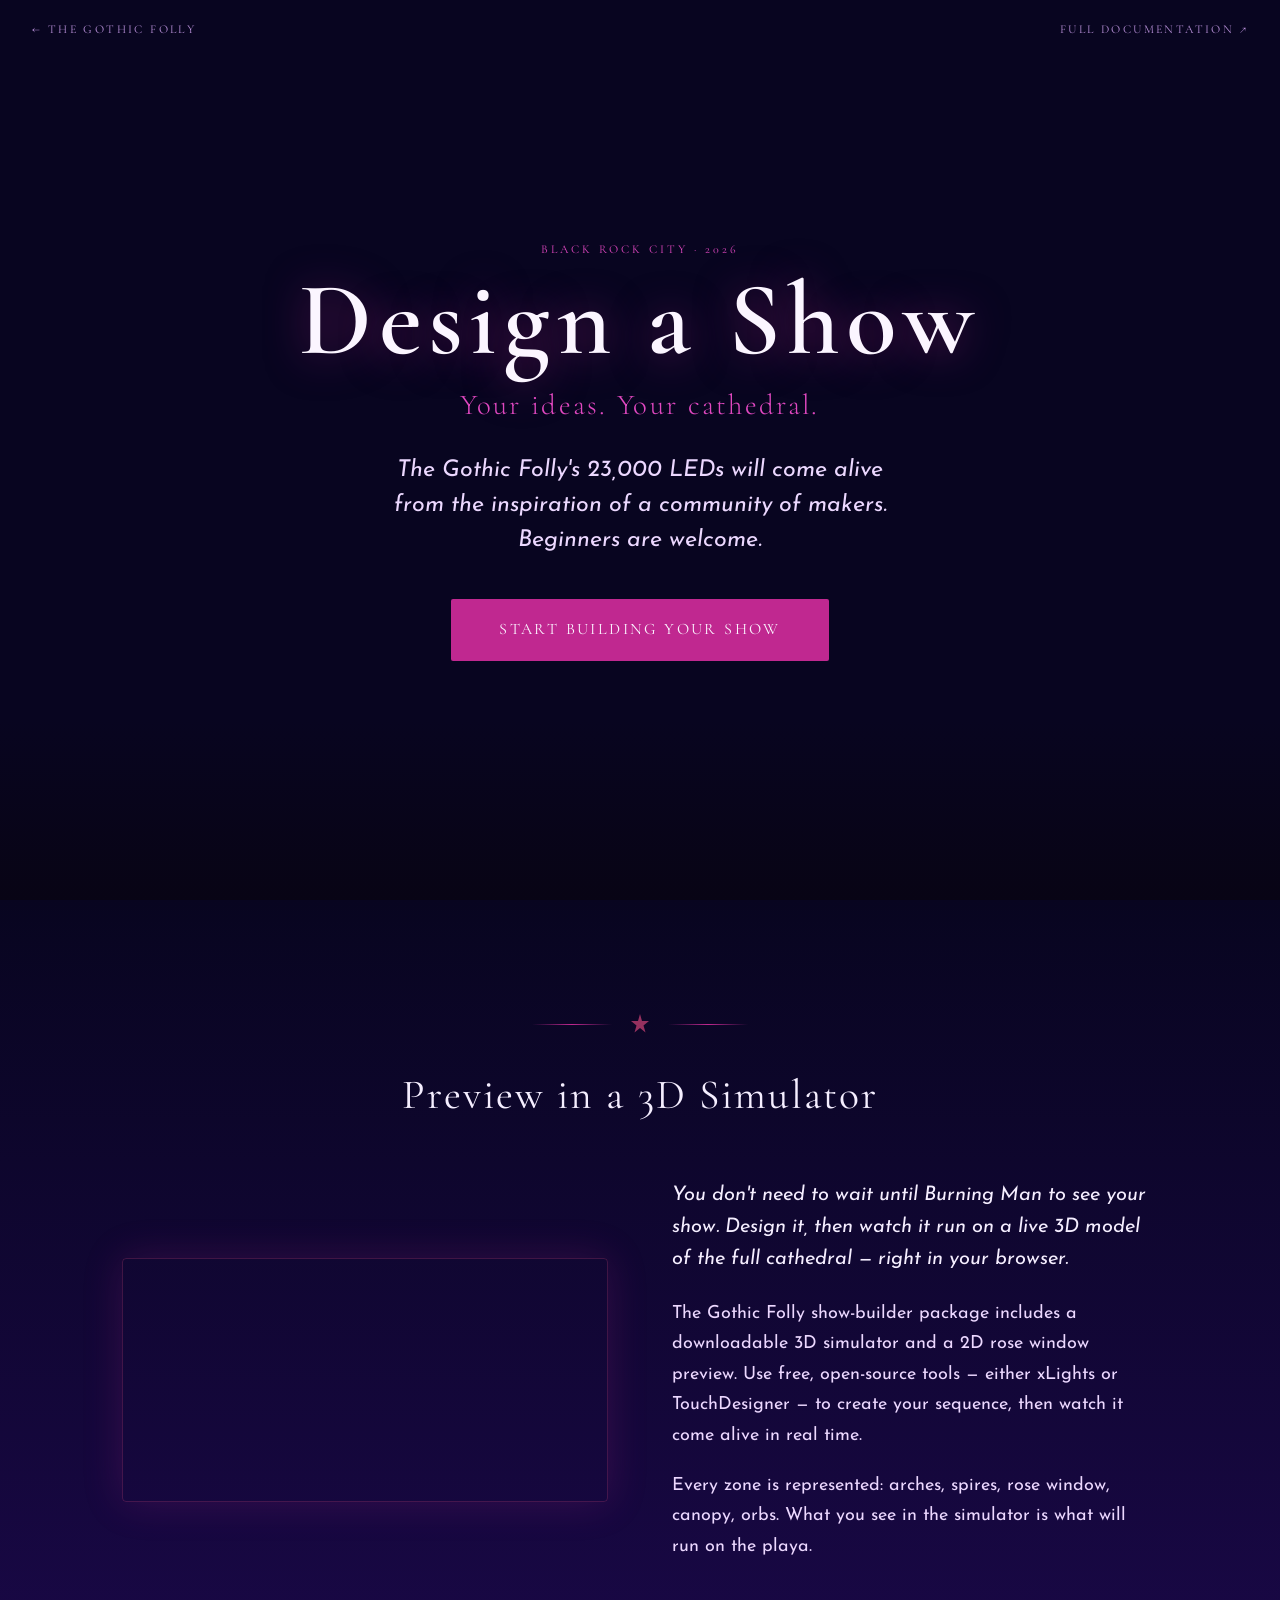
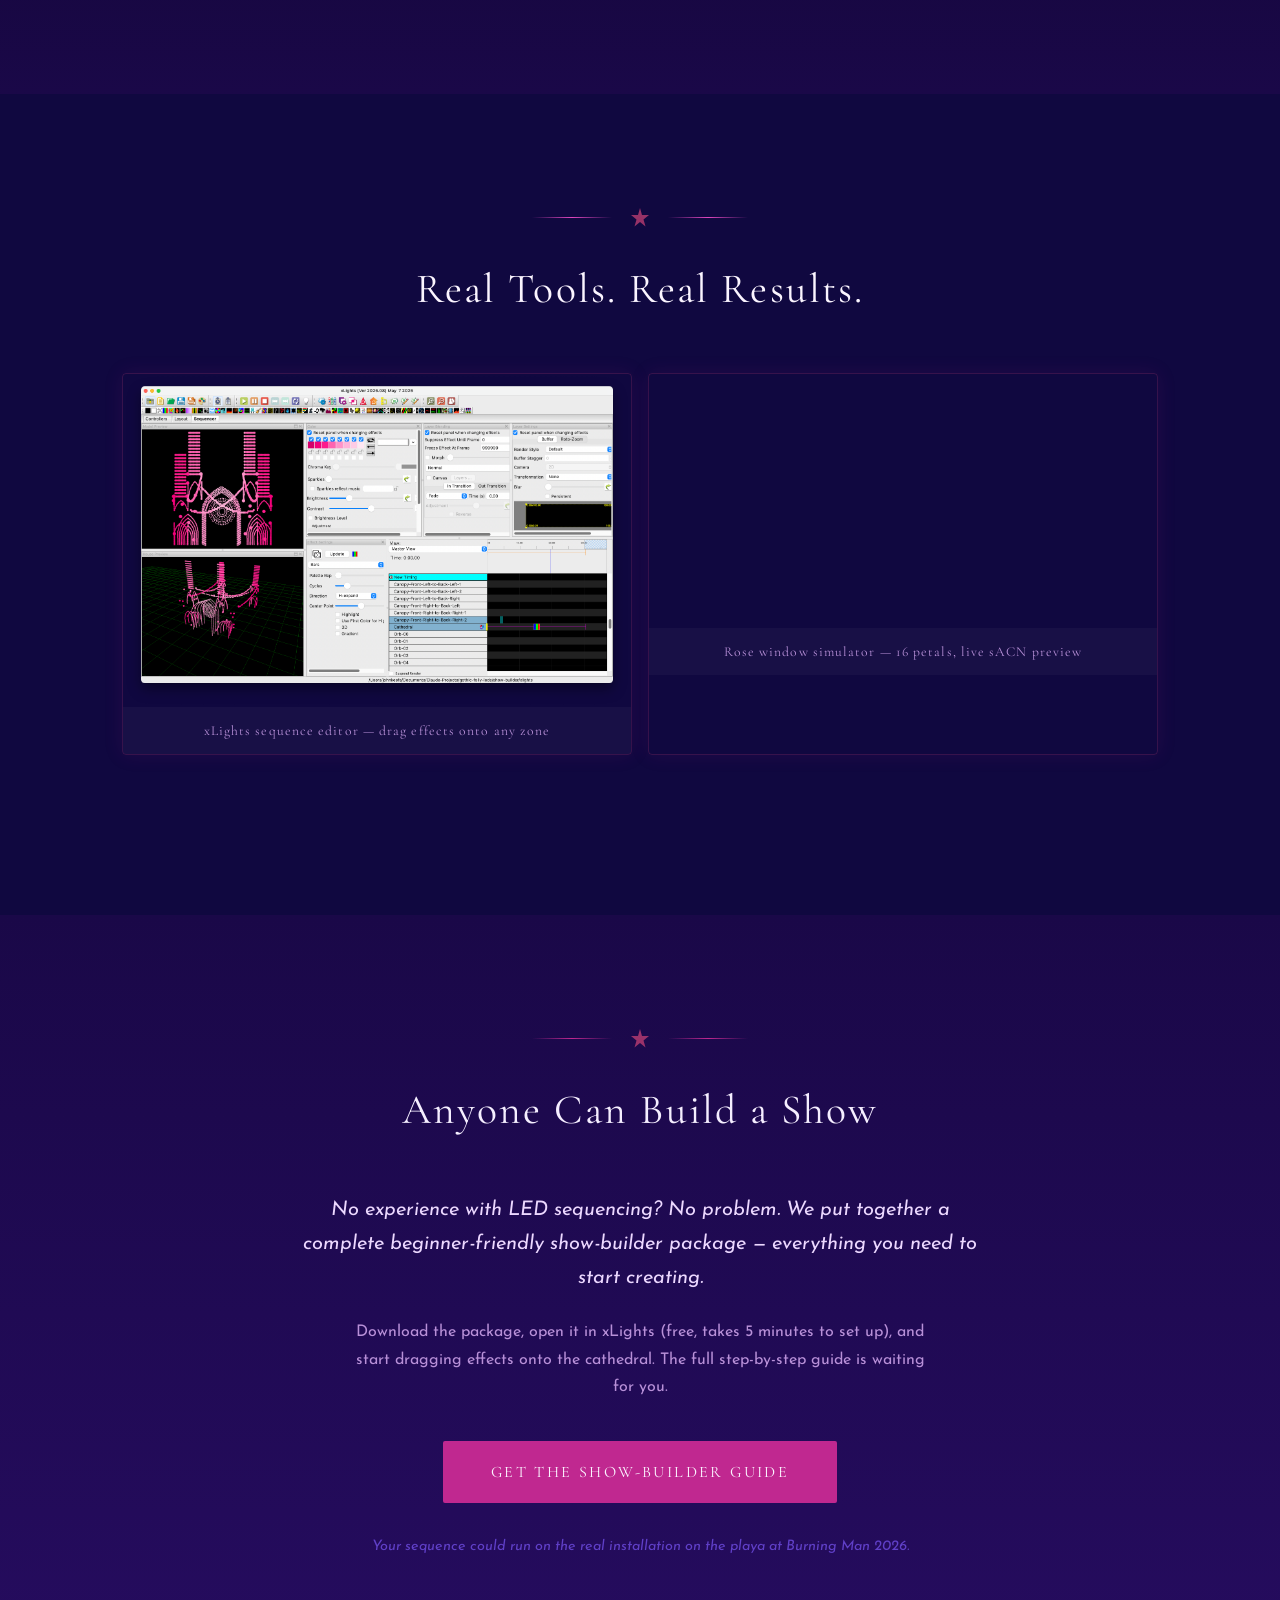
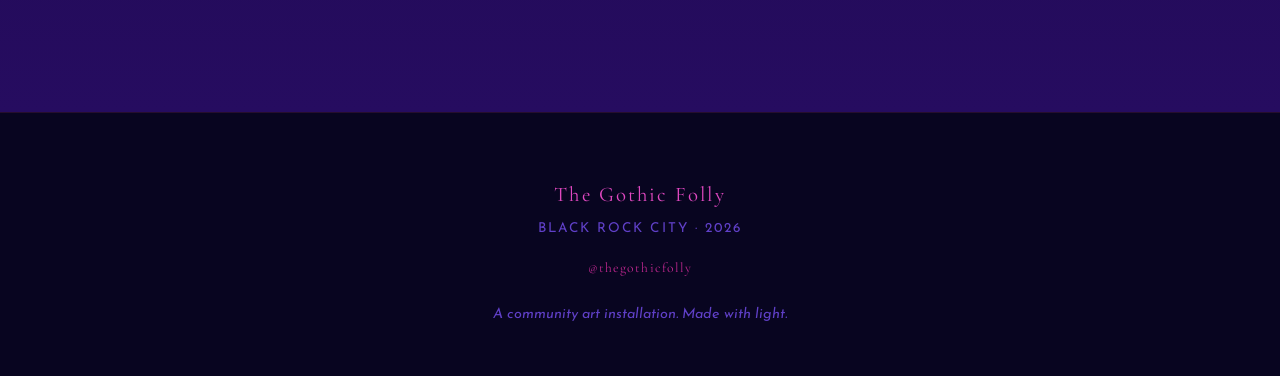
<file: shows/index.html>
<!DOCTYPE html>
<html lang="en">
<head>
  <meta charset="UTF-8" />
  <meta name="viewport" content="width=device-width, initial-scale=1.0" />
  <title>Design a Show — The Gothic Folly</title>
  <link rel="stylesheet" href="../style.css" />
  <link rel="icon" type="image/x-icon" href="/favicon.ico" />
  <link rel="icon" type="image/png" sizes="32x32" href="/favicon-32x32.png" />
  <link rel="icon" type="image/png" sizes="16x16" href="/favicon-16x16.png" />
  <link rel="apple-touch-icon" sizes="180x180" href="/apple-touch-icon.png" />
  <link rel="preconnect" href="https://fonts.googleapis.com" />
  <link rel="preconnect" href="https://fonts.gstatic.com" crossorigin />
  <link href="https://fonts.googleapis.com/css2?family=Cormorant+Garamond:wght@300;400;600&family=Josefin+Sans:wght@300;400;600&display=swap" rel="stylesheet" />
  <style>
    /* ── Page-specific overrides ── */

    .hero-video {
      position: absolute;
      inset: 0;
      width: 100%;
      height: 100%;
      object-fit: cover;
      object-position: center;
      z-index: 0;
    }

    .hero-video-overlay {
      position: absolute;
      inset: 0;
      background:
        linear-gradient(180deg,
          rgba(8,5,32,0.55) 0%,
          rgba(8,5,32,0.35) 40%,
          rgba(8,5,32,0.65) 80%,
          rgba(8,4,20,0.92) 100%);
      z-index: 1;
    }

    .hero-content { z-index: 2; }

    /* hero for shows has no background image */
    .hero { background-image: none; background-color: var(--playa); }

    /* ── Top nav bar ── */
    .shows-nav {
      position: absolute;
      top: 0;
      left: 0;
      right: 0;
      z-index: 10;
      padding: 1.2rem 2rem;
      display: flex;
      justify-content: space-between;
      align-items: center;
    }

    .shows-nav a {
      font-family: var(--font-display);
      font-size: 0.75rem;
      letter-spacing: 0.2em;
      text-transform: uppercase;
      color: var(--sand-dark);
      text-decoration: none;
      transition: color 0.2s;
    }
    .shows-nav a:hover { color: var(--gold-light); }

    /* ── Hero title override ── */
    .hero-title-shows {
      font-family: var(--font-display);
      font-size: clamp(3rem, 9vw, 6.5rem);
      font-weight: 600;
      line-height: 1.05;
      letter-spacing: 0.06em;
      color: var(--white);
      text-shadow: 0 2px 40px rgba(192,40,144,0.5);
      margin-bottom: 0.4rem;
    }

    .hero-subtitle {
      font-family: var(--font-display);
      font-size: clamp(1.2rem, 3vw, 1.8rem);
      font-weight: 300;
      color: var(--gold-light);
      letter-spacing: 0.08em;
      margin-bottom: 1.5rem;
    }

    /* ── Simulator showcase ── */
    .sim-showcase {
      padding: 7rem 0;
      background: linear-gradient(180deg, var(--playa) 0%, #1A0848 100%);
    }

    .sim-showcase-grid {
      display: grid;
      grid-template-columns: 1fr 1fr;
      gap: 4rem;
      align-items: center;
    }
    @media (max-width: 820px) {
      .sim-showcase-grid { grid-template-columns: 1fr; }
    }

    .sim-video-wrap {
      border-radius: 4px;
      overflow: hidden;
      border: 1px solid rgba(208,68,120,0.25);
      box-shadow: 0 0 40px rgba(192,40,144,0.2);
    }

    .sim-video-wrap video {
      width: 100%;
      display: block;
    }

    .sim-text .lead {
      font-size: 1.25rem;
      font-style: italic;
      color: var(--sand-light);
      line-height: 1.6;
      margin-bottom: 1.5rem;
    }

    .sim-text p {
      color: var(--sand);
      margin-bottom: 1.2rem;
    }

    /* ── Screenshots section ── */
    .screenshots {
      padding: 7rem 0;
      background: #100840;
    }

    .screenshots-grid {
      display: grid;
      grid-template-columns: 1fr 1fr;
      gap: 1rem;
      margin-bottom: 3rem;
    }
    @media (max-width: 640px) { .screenshots-grid { grid-template-columns: 1fr; } }

    .screenshot-item {
      border-radius: 4px;
      overflow: hidden;
      border: 1px solid rgba(208,68,120,0.2);
      box-shadow: 0 0 20px rgba(192,40,144,0.1);
    }

    .screenshot-item img {
      width: 100%;
      display: block;
      transition: transform 0.4s ease;
    }
    .screenshot-item:hover img { transform: scale(1.02); }

    .screenshot-caption {
      padding: 0.75rem 1rem;
      background: rgba(255,255,255,0.03);
      font-size: 0.85rem;
      letter-spacing: 0.08em;
      color: var(--sand-dark);
      font-family: var(--font-display);
      text-align: center;
    }

    /* ── Call to action section ── */
    .shows-cta {
      padding: 7rem 0;
      background: linear-gradient(180deg, #1A0848 0%, #260C60 100%);
      text-align: center;
    }

    .shows-cta .lead {
      font-size: 1.25rem;
      font-style: italic;
      color: var(--sand);
      max-width: 680px;
      margin: 0 auto 1.5rem;
      line-height: 1.7;
    }

    .shows-cta p {
      color: var(--sand-dark);
      max-width: 580px;
      margin: 0 auto 2.5rem;
      font-size: 1rem;
      line-height: 1.7;
    }

    .cta-buttons {
      display: flex;
      gap: 1rem;
      justify-content: center;
      flex-wrap: wrap;
      margin-bottom: 2rem;
    }

    .btn-xl {
      font-size: 1rem;
      padding: 1.1rem 3rem;
      letter-spacing: 0.15em;
    }
  </style>
</head>
<body>

  <!-- HERO — video background (blue rose window) -->
  <header class="hero">
    <video class="hero-video" autoplay muted loop playsinline>
      <source src="/shows/videos/rose-wave.mp4" type="video/mp4" />
    </video>
    <div class="hero-video-overlay"></div>

    <nav class="shows-nav">
      <a href="/">← The Gothic Folly</a>
      <a href="https://wiki.thegothicfolly.com/light-show-design/" target="_blank">Full Documentation ↗</a>
    </nav>

    <div class="hero-content">
      <p class="hero-eyebrow">Black Rock City · 2026</p>
      <h1 class="hero-title-shows">Design a Show</h1>
      <p class="hero-subtitle">Your ideas. Your cathedral.</p>
      <p class="hero-tagline">The Gothic Folly's 23,000 LEDs will come alive from the inspiration of a community of makers. Beginners are welcome.</p>
      <div class="hero-cta">
        <a href="https://wiki.thegothicfolly.com/light-show-design/" class="btn btn-primary btn-xl">Start Building Your Show</a>
      </div>
    </div>
  </header>

  <!-- 3D SIMULATOR SHOWCASE -->
  <section class="sim-showcase">
    <div class="container">
      <div class="section-ornament">
        <span class="ornament-line"></span>
        <svg width="24" height="24" viewBox="0 0 24 24" fill="none" xmlns="http://www.w3.org/2000/svg">
          <path d="M12 2 L14 9 L21 9 L15.5 13.5 L17.5 20.5 L12 16 L6.5 20.5 L8.5 13.5 L3 9 L10 9 Z" fill="#D04478" opacity="0.7"/>
        </svg>
        <span class="ornament-line"></span>
      </div>
      <h2 class="section-title">Preview in a 3D Simulator</h2>

      <div class="sim-showcase-grid">
        <div class="sim-video-wrap">
          <video autoplay muted loop playsinline>
            <source src="/shows/videos/3d-simulator.mp4" type="video/mp4" />
          </video>
        </div>
        <div class="sim-text">
          <p class="lead">You don't need to wait until Burning Man to see your show. Design it, then watch it run on a live 3D model of the full cathedral — right in your browser.</p>
          <p>The Gothic Folly show-builder package includes a downloadable 3D simulator and a 2D rose window preview. Use free, open-source tools — either xLights or TouchDesigner — to create your sequence, then watch it come alive in real time.</p>
          <p>Every zone is represented: arches, spires, rose window, canopy, orbs. What you see in the simulator is what will run on the playa.</p>
        </div>
      </div>
    </div>
  </section>

  <!-- SCREENSHOTS -->
  <section class="screenshots">
    <div class="container">
      <div class="section-ornament">
        <span class="ornament-line ornament-line--light"></span>
        <svg width="24" height="24" viewBox="0 0 24 24" fill="none" xmlns="http://www.w3.org/2000/svg">
          <path d="M12 2 L14 9 L21 9 L15.5 13.5 L17.5 20.5 L12 16 L6.5 20.5 L8.5 13.5 L3 9 L10 9 Z" fill="#D04478" opacity="0.7"/>
        </svg>
        <span class="ornament-line ornament-line--light"></span>
      </div>
      <h2 class="section-title section-title--light">Real Tools. Real Results.</h2>

      <div class="screenshots-grid">
        <div class="screenshot-item">
          <img src="/shows/images/colorful-xlights-cathedral.png" alt="xLights sequence editor with the Gothic Folly cathedral layout" />
          <div class="screenshot-caption">xLights sequence editor — drag effects onto any zone</div>
        </div>
        <div class="screenshot-item">
          <video autoplay muted loop playsinline style="width:100%;display:block;"><source src="/shows/videos/blue-rose.mp4" type="video/mp4" /></video>
          <div class="screenshot-caption">Rose window simulator — 16 petals, live sACN preview</div>
        </div>
      </div>
    </div>
  </section>

  <!-- CALL TO ACTION -->
  <section class="shows-cta">
    <div class="container">
      <div class="section-ornament">
        <span class="ornament-line"></span>
        <svg width="24" height="24" viewBox="0 0 24 24" fill="none" xmlns="http://www.w3.org/2000/svg">
          <path d="M12 2 L14 9 L21 9 L15.5 13.5 L17.5 20.5 L12 16 L6.5 20.5 L8.5 13.5 L3 9 L10 9 Z" fill="#D04478" opacity="0.7"/>
        </svg>
        <span class="ornament-line"></span>
      </div>
      <h2 class="section-title">Anyone Can Build a Show</h2>

      <p class="lead">No experience with LED sequencing? No problem. We put together a complete beginner-friendly show-builder package — everything you need to start creating.</p>
      <p>Download the package, open it in xLights (free, takes 5 minutes to set up), and start dragging effects onto the cathedral. The full step-by-step guide is waiting for you.</p>

      <div class="cta-buttons">
        <a href="https://wiki.thegothicfolly.com/light-show-design/" class="btn btn-primary btn-xl">Get the Show-Builder Guide</a>
      </div>

      <p style="font-size: 0.9rem; color: var(--playa-warm); font-style: italic;">Your sequence could run on the real installation on the playa at Burning Man 2026.</p>
    </div>
  </section>

  <!-- FOOTER -->
  <footer class="footer">
    <p class="footer-title">The Gothic Folly</p>
    <p class="footer-sub">Black Rock City · 2026</p>
    <a class="footer-instagram" href="https://www.instagram.com/thegothicfolly" target="_blank">@thegothicfolly</a>
    <p class="footer-credit">A community art installation. Made with light.</p>
  </footer>

</body>
</html>
</file>
<file: style.css>
/* ============================================
   THE GOTHIC FOLLY — Main Stylesheet
   Palette: purple / pink / blue
   ============================================ */

:root {
  --sand:        #ECD8FF;
  --sand-light:  #F5EEFF;
  --sand-dark:   #B890D8;
  --terra:       #E06030;
  --terra-light: #F08050;
  --gold:        #C02890;
  --gold-light:  #E048C0;
  --playa:       #080520;
  --playa-mid:   #1A0848;
  --playa-warm:  #6040C8;
  --dust:        #EEE4FF;
  --white:       #FBF5FF;

  --font-display: 'Cormorant Garamond', serif;
  --font-body:    'Josefin Sans', sans-serif;

  --max-width: 1100px;
}

*, *::before, *::after { box-sizing: border-box; margin: 0; padding: 0; }

html { scroll-behavior: smooth; }

body {
  background: var(--playa);
  color: var(--sand);
  font-family: var(--font-body);
  font-size: 1.125rem;
  line-height: 1.7;
}

/* ── UTILITIES ─────────────────────────────── */

.container {
  max-width: var(--max-width);
  margin: 0 auto;
  padding: 0 2rem;
}

.btn {
  display: inline-block;
  font-family: var(--font-display);
  font-size: 0.8rem;
  letter-spacing: 0.12em;
  text-transform: uppercase;
  text-decoration: none;
  padding: 0.85rem 2.2rem;
  border-radius: 2px;
  border: none;
  cursor: pointer;
  transition: all 0.2s ease;
}

.btn-primary {
  background: var(--gold);
  color: var(--white);
}
.btn-primary:hover { background: var(--gold-light); }

.btn-ghost {
  background: transparent;
  color: var(--gold-light);
  border: 1.5px solid rgba(240,112,168,0.5);
}
.btn-ghost:hover { border-color: var(--gold-light); color: var(--white); }

.section-ornament {
  display: flex;
  align-items: center;
  gap: 1rem;
  justify-content: center;
  margin-bottom: 1.5rem;
}
.ornament-line {
  display: block;
  width: 80px;
  height: 1px;
  background: linear-gradient(90deg, transparent, var(--gold) 50%, transparent);
}
.ornament-line--light {
  background: linear-gradient(90deg, transparent, var(--gold-light) 50%, transparent);
}

.section-title {
  font-family: var(--font-display);
  font-size: clamp(1.8rem, 4vw, 2.6rem);
  font-weight: 400;
  letter-spacing: 0.05em;
  text-align: center;
  color: var(--sand-light);
  margin-bottom: 3rem;
}
.section-title--light { color: var(--white); }

/* ── HERO ──────────────────────────────────── */

.hero {
  position: relative;
  min-height: 100vh;
  display: flex;
  align-items: center;
  justify-content: center;
  overflow: hidden;
  background-image: url("images/rendering_sunset_cathedral.jpg");
  background-size: cover;
  background-position: center 30%;
  background-color: #080520;
}

.hero-overlay {
  position: absolute;
  inset: 0;
  background:
    linear-gradient(180deg, rgba(10,5,25,0.55) 0%, rgba(15,8,35,0.35) 40%, rgba(15,8,35,0.7) 85%, rgba(8,4,20,0.9) 100%),
    url("data:image/svg+xml,%3Csvg xmlns='http://www.w3.org/2000/svg' width='400' height='400'%3E%3Cfilter id='n'%3E%3CfeTurbulence type='fractalNoise' baseFrequency='0.65' numOctaves='3' stitchTiles='stitch'/%3E%3C/filter%3E%3Crect width='400' height='400' filter='url(%23n)' opacity='0.04'/%3E%3C/svg%3E");
  pointer-events: none;
}

.arch-frame {
  position: absolute;
  inset: 0;
  display: flex;
  align-items: center;
  justify-content: center;
}
.arch-svg {
  width: min(90vw, 700px);
  height: auto;
  opacity: 0.7;
}

.hero-content {
  position: relative;
  z-index: 2;
  text-align: center;
  padding: 2rem;
}

.hero-eyebrow {
  font-family: var(--font-display);
  font-size: 0.75rem;
  letter-spacing: 0.25em;
  text-transform: uppercase;
  color: var(--gold-light);
  margin-bottom: 0.4rem;
}

.hero-logo {
  max-width: min(760px, 90vw);
  margin-bottom: 0.5rem;
  mix-blend-mode: multiply;
  filter: drop-shadow(0 0 18px rgba(224,72,192,0.8));
}

.hero-title {
  font-family: var(--font-display);
  font-size: clamp(3.5rem, 10vw, 7rem);
  font-weight: 700;
  line-height: 1.05;
  letter-spacing: 0.04em;
  color: var(--white);
  text-shadow: 0 2px 40px rgba(208,68,120,0.4);
  margin-bottom: 1.5rem;
}

.hero-tagline {
  font-family: var(--font-body);
  font-style: italic;
  font-size: clamp(1.1rem, 2.5vw, 1.45rem);
  color: var(--sand);
  max-width: 520px;
  margin: 0 auto 2.5rem;
  line-height: 1.5;
}

.hero-cta {
  display: flex;
  gap: 1rem;
  justify-content: center;
  flex-wrap: wrap;
}


/* ── ABOUT ─────────────────────────────────── */

.about {
  padding: 7rem 0;
  background: linear-gradient(180deg, var(--playa) 0%, #1A0848 100%);
}

.about-grid {
  display: grid;
  grid-template-columns: 1fr 280px;
  gap: 4rem;
  align-items: start;
}
@media (max-width: 768px) { .about-grid { grid-template-columns: 1fr; } }

.about-text p { margin-bottom: 1.2rem; color: var(--sand); }
.about-text .lead {
  font-size: 1.3rem;
  font-style: italic;
  color: var(--sand-light);
  line-height: 1.6;
}

.about-stats {
  display: flex;
  flex-direction: column;
  gap: 2rem;
  padding: 2.5rem;
  background: rgba(255,255,255,0.04);
  border: 1px solid rgba(208,68,120,0.2);
  border-radius: 2px;
}
.stat { text-align: center; }
.stat-number {
  display: block;
  font-family: var(--font-display);
  font-size: 2.5rem;
  color: var(--gold-light);
  line-height: 1;
  margin-bottom: 0.25rem;
}
.stat-label {
  font-size: 0.8rem;
  letter-spacing: 0.15em;
  text-transform: uppercase;
  color: var(--sand-dark);
}

/* ── GALLERY ───────────────────────────────── */

.gallery {
  padding: 7rem 0;
  background: #100840;
}

.gallery-grid {
  display: grid;
  grid-template-columns: 1fr 1fr 1fr;
  grid-template-rows: auto auto;
  gap: 0.75rem;
}
@media (max-width: 600px) { .gallery-grid { grid-template-columns: 1fr; } }

.gallery-item {
  aspect-ratio: 4/3;
  overflow: hidden;
  border-radius: 2px;
}
.gallery-item--large {
  grid-column: span 2;
  grid-row: span 2;
  aspect-ratio: auto;
}
@media (max-width: 600px) { .gallery-item--large { grid-column: span 1; grid-row: span 1; aspect-ratio: 4/3; } }

.gallery-img {
  width: 100%;
  height: 100%;
  object-fit: cover;
  display: block;
}

.gallery-img.zoomable {
  cursor: zoom-in;
}

.gallery-item--wide {
  grid-column: span 2;
  aspect-ratio: auto;
}
@media (max-width: 600px) { .gallery-item--wide { grid-column: span 1; aspect-ratio: 4/3; } }

/* ── LIGHTBOX ──────────────────────────────── */

.lightbox {
  position: fixed;
  inset: 0;
  background: rgba(0,0,0,0.92);
  display: flex;
  align-items: center;
  justify-content: center;
  z-index: 200;
  cursor: zoom-out;
}

.lightbox-img {
  max-width: 92vw;
  max-height: 88vh;
  object-fit: contain;
  border-radius: 2px;
  box-shadow: 0 0 60px rgba(0,0,0,0.8);
}

.lightbox-close {
  position: absolute;
  top: 1.2rem;
  right: 1.5rem;
  background: none;
  border: none;
  color: var(--sand);
  font-size: 2.5rem;
  line-height: 1;
  cursor: pointer;
  opacity: 0.7;
  transition: opacity 0.15s;
}
.lightbox-close:hover { opacity: 1; }

.gallery-placeholder {
  width: 100%;
  height: 100%;
  min-height: 200px;
  background: rgba(255,255,255,0.03);
  border: 1px dashed rgba(208,68,120,0.3);
  display: flex;
  flex-direction: column;
  align-items: center;
  justify-content: center;
  gap: 0.5rem;
  color: var(--playa-warm);
  font-family: var(--font-display);
  font-size: 0.75rem;
  letter-spacing: 0.1em;
  text-transform: uppercase;
}
.gallery-placeholder-icon { font-size: 2rem; opacity: 0.4; }

.gallery-instagram {
  text-align: center;
  margin-top: 2rem;
  color: var(--sand-dark);
  font-style: italic;
}
.gallery-instagram a {
  color: var(--gold-light);
  text-decoration: none;
}
.gallery-instagram a:hover { text-decoration: underline; }

/* ── INTERACTIVITY ─────────────────────────── */

.interactivity {
  padding: 7rem 0 0;
  background: linear-gradient(180deg, #1A0848 0%, #180A50 100%);
}

.interactivity-grid {
  display: grid;
  grid-template-columns: 1fr;
  gap: 1.5rem;
}

.interactivity-text p { margin-bottom: 1.2rem; color: var(--sand); }
.interactivity-text .lead {
  font-size: 1.3rem;
  font-style: italic;
  color: var(--sand-light);
  line-height: 1.6;
}

.interactivity-cta { margin-top: 2rem; text-align: center; }

.interactivity-diagram {
  display: flex;
  align-items: center;
  justify-content: center;
}

.interactivity-img {
  width: 100%;
  max-width: 1620px;
  border-radius: 2px;
  filter: invert(1) drop-shadow(0 0 6px rgba(192,40,220,0.9)) drop-shadow(0 0 18px rgba(160,40,220,0.5));
}

/* ── FUNDRAISING BAR ───────────────────────── */

.fundraising {
  padding: 3rem 0;
  background: linear-gradient(180deg, #100840 0%, #180A50 100%);
  border-bottom: 1px solid rgba(192,40,144,0.15);
}

.fundraising-inner {
  max-width: 700px;
  margin: 0 auto;
}

.fundraising-header {
  display: flex;
  justify-content: space-between;
  align-items: baseline;
  margin-bottom: 0.75rem;
  flex-wrap: wrap;
  gap: 0.5rem;
}

.fundraising-label {
  font-family: var(--font-display);
  font-size: 0.85rem;
  letter-spacing: 0.15em;
  text-transform: uppercase;
  color: var(--gold);
}

.fundraising-amounts {
  font-family: var(--font-body);
  font-size: 1rem;
  color: var(--sand);
}

.fundraising-amounts strong {
  color: var(--gold-light);
}

.fundraising-track {
  width: 100%;
  height: 12px;
  background: rgba(255,255,255,0.08);
  border-radius: 6px;
  border: 1px solid rgba(208,68,120,0.2);
  overflow: hidden;
}

.fundraising-fill {
  height: 100%;
  background: linear-gradient(90deg, var(--gold) 0%, var(--gold-light) 100%);
  border-radius: 6px;
}

.fundraising-pct {
  text-align: right;
  margin-top: 0.4rem;
  font-family: var(--font-display);
  font-size: 0.78rem;
  letter-spacing: 0.1em;
  color: var(--sand-dark);
}

/* ── SUPPORT ───────────────────────────────── */

.support {
  position: relative;
  padding: 0 0 7rem;
  background: linear-gradient(180deg, #180A50 0%, #260C60 100%);
}

.support-intro {
  text-align: center;
  max-width: 640px;
  margin: -1.5rem auto 4rem;
  font-size: 1.15rem;
  font-style: italic;
  color: var(--sand);
}

.support-secondary {
  text-align: center;
  margin-top: 3rem;
  color: rgba(240,112,168,0.6);
  font-style: italic;
  font-size: 0.95rem;
}

.support-link {
  color: var(--sand);
  text-decoration: underline;
  text-underline-offset: 3px;
}

.join-ways {
  display: grid;
  grid-template-columns: repeat(3, 1fr);
  gap: 2rem;
  margin: 0 0 3rem;
}
@media (max-width: 800px) { .join-ways { grid-template-columns: 1fr; } }

.join-way {
  background: rgba(255,255,255,0.04);
  border: 1px solid rgba(208,68,120,0.25);
  border-radius: 4px;
  padding: 2rem;
}

.join-way-title {
  font-family: var(--font-display);
  font-size: 1.1rem;
  color: var(--sand);
  margin-bottom: 0.75rem;
  letter-spacing: 0.05em;
}

.join-way p {
  color: rgba(240,112,168,0.75);
  font-size: 0.95rem;
  line-height: 1.6;
  margin: 0;
}

.join-cta {
  text-align: center;
  margin: 2rem 0 1rem;
}

.support-build {
  margin-top: 4rem;
  padding-top: 3rem;
  border-top: 1px solid rgba(240,112,168,0.15);
}

.support-build .fundraising-inner {
  max-width: 700px;
  margin: 0 auto 2rem;
}

.support-build .fundraising-label {
  color: var(--gold-light);
}

.support-build .fundraising-amounts {
  color: var(--sand);
}

.support-build .fundraising-amounts strong {
  color: var(--gold-light);
}

.support-build .fundraising-track {
  background: rgba(255,255,255,0.08);
  border-color: rgba(240,112,168,0.2);
}

.donate-links {
  display: flex;
  gap: 1rem;
  justify-content: center;
  flex-wrap: wrap;
  margin-top: 0.5rem;
}

.btn-large {
  font-size: 1.1rem;
  padding: 1rem 2.5rem;
  letter-spacing: 0.1em;
}

.support-cards {
  display: grid;
  grid-template-columns: 1fr 1fr;
  gap: 2rem;
  margin-bottom: 4rem;
}
@media (max-width: 700px) { .support-cards { grid-template-columns: 1fr; } }

.support-card {
  background: rgba(255,255,255,0.04);
  border: 1px solid rgba(208,68,120,0.25);
  border-radius: 2px;
  padding: 2.5rem;
  text-align: center;
}
.support-card-icon { font-size: 2.5rem; color: var(--gold); margin-bottom: 1rem; }
.support-card h3 {
  font-family: var(--font-display);
  font-size: 1.3rem;
  letter-spacing: 0.08em;
  color: var(--sand-light);
  margin-bottom: 1rem;
}
.support-card p { color: var(--sand); margin-bottom: 1.5rem; }

/* ── FORMS ─────────────────────────────────── */

.form-section {
  background: rgba(0,0,0,0.25);
  border: 1px solid rgba(208,68,120,0.2);
  border-radius: 2px;
  padding: 2.5rem;
  margin-bottom: 2rem;
}

.form-title {
  font-family: var(--font-display);
  font-size: 1.2rem;
  letter-spacing: 0.08em;
  color: var(--gold-light);
  margin-bottom: 1.5rem;
  text-align: center;
}

.support-form {
  display: flex;
  flex-direction: column;
  gap: 1rem;
}

.form-row {
  display: grid;
  grid-template-columns: 1fr 1fr;
  gap: 1rem;
}
@media (max-width: 600px) { .form-row { grid-template-columns: 1fr; } }

.form-row--amounts {
  grid-template-columns: repeat(auto-fit, minmax(80px, 1fr));
  gap: 0.5rem;
}

.support-form input[type="text"],
.support-form input[type="email"],
.support-form input[type="number"],
.support-form textarea {
  width: 100%;
  background: rgba(255,255,255,0.06);
  border: 1px solid rgba(208,68,120,0.3);
  border-radius: 2px;
  padding: 0.75rem 1rem;
  color: var(--sand-light);
  font-family: var(--font-body);
  font-size: 1rem;
  outline: none;
  transition: border-color 0.2s;
}
.support-form input:focus,
.support-form textarea:focus {
  border-color: var(--gold);
}
.support-form input::placeholder,
.support-form textarea::placeholder { color: var(--playa-warm); }

.amount-option {
  display: flex;
  align-items: center;
  justify-content: center;
  gap: 0.4rem;
  padding: 0.6rem 0.5rem;
  background: rgba(255,255,255,0.05);
  border: 1px solid rgba(208,68,120,0.25);
  border-radius: 2px;
  cursor: pointer;
  font-family: var(--font-display);
  font-size: 0.85rem;
  color: var(--sand);
  transition: all 0.15s;
}
.amount-option:hover { border-color: var(--gold); color: var(--gold-light); }
.amount-option--custom { grid-column: span 2; }

.custom-amount-input {
  width: 80px;
  background: transparent;
  border: none;
  border-bottom: 1px solid rgba(208,68,120,0.4);
  border-radius: 0;
  padding: 0.1rem 0.3rem;
  color: var(--sand-light);
  font-size: 0.9rem;
}

.form-note {
  font-size: 0.85rem;
  color: var(--playa-warm);
  text-align: center;
  font-style: italic;
}

/* ── FOOTER ────────────────────────────────── */

.footer {
  padding: 4rem 0 3rem;
  background: var(--playa);
  text-align: center;
  border-top: 1px solid rgba(208,68,120,0.15);
}
.footer-title {
  font-family: var(--font-display);
  font-size: 1.3rem;
  color: var(--gold-light);
  letter-spacing: 0.1em;
}
.footer-sub {
  font-size: 0.85rem;
  letter-spacing: 0.15em;
  text-transform: uppercase;
  color: var(--playa-warm);
  margin: 0.3rem 0 1rem;
}
.footer-instagram {
  display: block;
  color: var(--gold);
  text-decoration: none;
  font-family: var(--font-display);
  font-size: 0.85rem;
  letter-spacing: 0.08em;
  margin-bottom: 1.5rem;
}
.footer-instagram:hover { color: var(--gold-light); }
.footer-credit {
  font-style: italic;
  font-size: 0.9rem;
  color: var(--playa-warm);
}

/* ── TAX-DEDUCTIBLE NOTE ───────────────────── */

.tax-deductible-note {
  margin-top: 2rem;
  padding: 1.25rem 1.5rem;
  background: rgba(255,255,255,0.06);
  border: 1px solid rgba(240,112,168,0.25);
  border-radius: 2px;
  max-width: 640px;
  margin-left: auto;
  margin-right: auto;
  text-align: center;
  font-size: 1rem;
  color: var(--sand-light);
  line-height: 1.6;
}
.tax-deductible-note p + p { margin-top: 0.6rem; }

/* ── MODAL ─────────────────────────────────── */

.modal {
  position: fixed;
  inset: 0;
  background: rgba(0,0,0,0.7);
  display: flex;
  align-items: center;
  justify-content: center;
  z-index: 100;
}
.modal-box {
  background: var(--playa-mid);
  border: 1px solid rgba(208,68,120,0.4);
  border-radius: 2px;
  padding: 3rem;
  text-align: center;
  max-width: 420px;
  width: 90%;
}
.modal-icon { font-size: 2.5rem; color: var(--gold); margin-bottom: 1rem; }
.modal-box h3 {
  font-family: var(--font-display);
  font-size: 1.4rem;
  color: var(--sand-light);
  margin-bottom: 0.75rem;
}
.modal-box p { color: var(--sand); margin-bottom: 1.5rem; }
</file>
